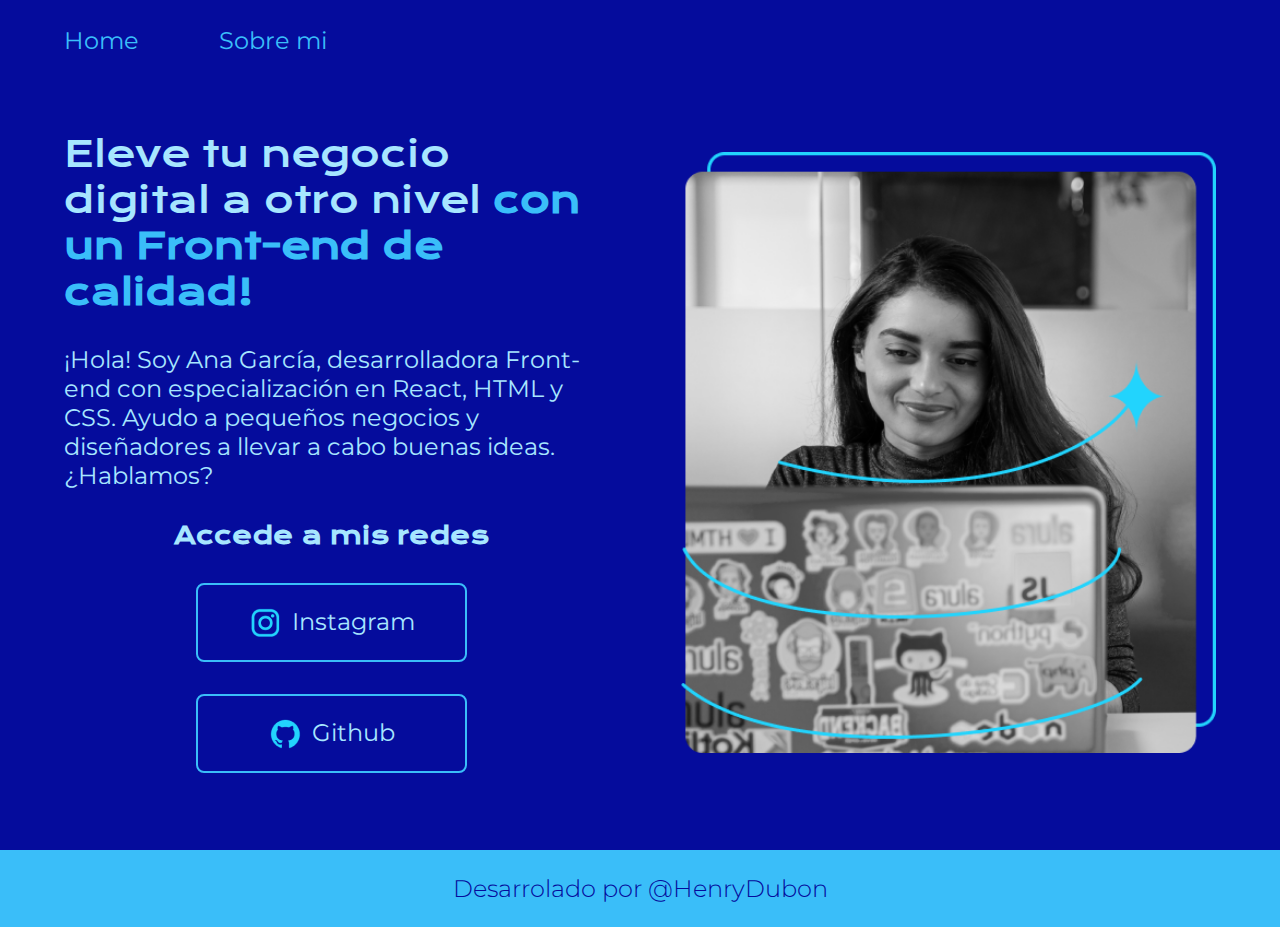
<file: index.html>
<!DOCTYPE html>
<html lang="es-hn">
<head>
    <meta charset="UTF-8">
    <meta name="viewport" content="width=device-width, initial-scale=1.0">
    <title>Portafolio</title>
    <link rel="stylesheet" href="Styles/style.css">
</head>
<body>
    <header class="header">
        <nav class="hearder-menu">
            <a class="hearder-menu-link" href="index.html">Home</a>
            <a class="hearder-menu-link" href="about.html">Sobre mi</a>
        </nav>
    </header>
    <main class="presentacion">
        <section class="presentacion-contenido">
            <h1 class="presentacion-contenido-titulo">Eleve tu negocio digital a otro nivel <strong class="destacar"> con un Front-end de calidad!</strong></h1>
            <p class="presentacion-contenido-parrafo">¡Hola! Soy Ana García, desarrolladora Front-end con especialización en React, HTML y CSS.
                Ayudo a pequeños negocios y diseñadores a llevar a cabo buenas ideas. ¿Hablamos?</p>
        
            <div class="presentacion-enlaces">
                <h2 class="presentacion-enlaces-subtitulo">Accede a mis redes</h2>
                <a  class="presentacion-enlaces-link" href="#">
                    <img src="assets/instagram.png" alt="icono de aplicacion instagram">Instagram</a>
                <a class="presentacion-enlaces-link" href="#">
                    <img src="assets/github.png" alt="icono de github">Github</a>
            </div>    
                
        </section>
        <img class="presentacion-imagen" src="Imagem.png" alt="una mujer ante una compputadora">
        </main>
    <footer class="footer"><p>Desarrolado por @HenryDubon</p></footer>
</body>
</html>
</file>
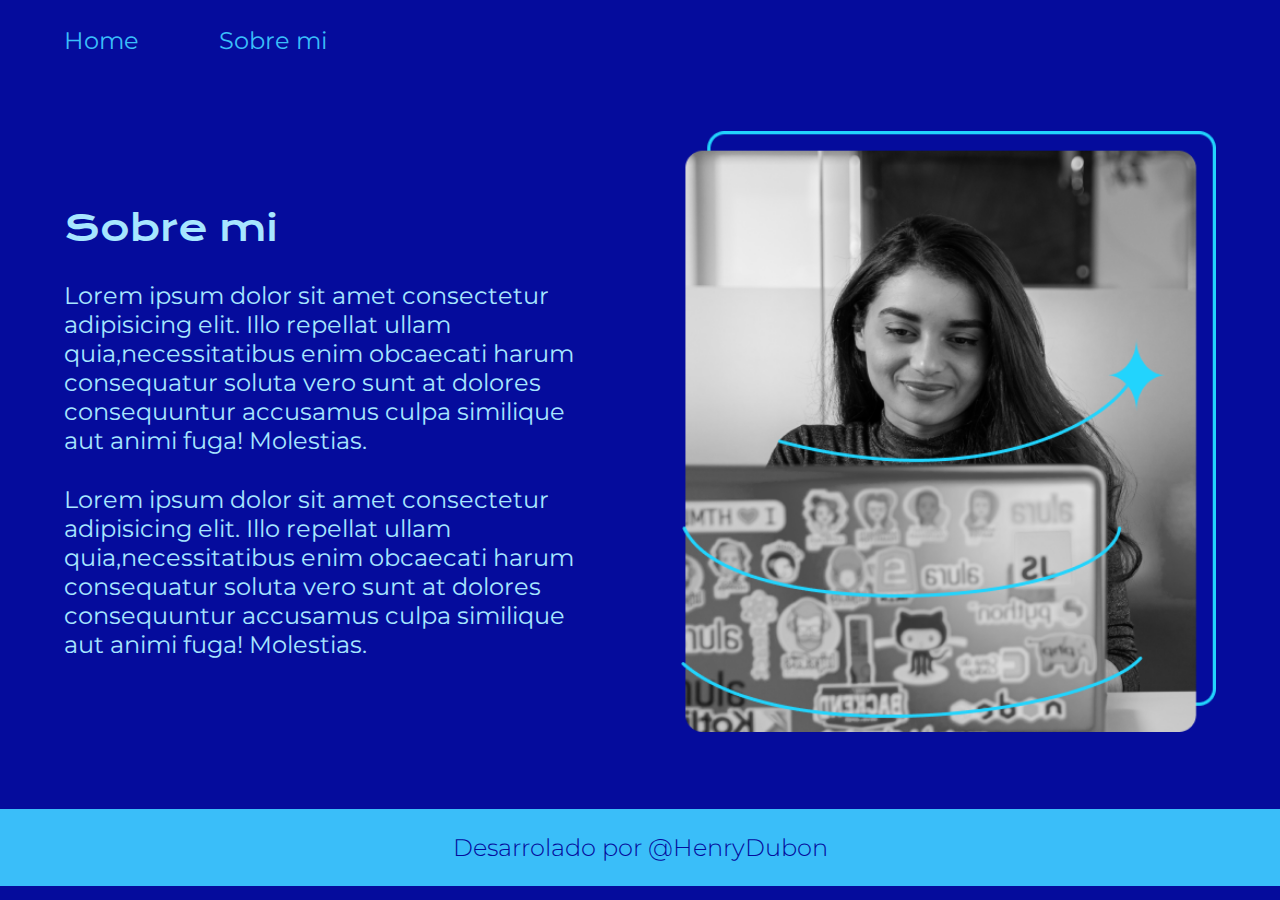
<file: about.html>
<!DOCTYPE html>
<html lang="es">
<head>
    <meta charset="UTF-8">
    <meta name="viewport" content="width=device-width, initial-scale=1.0">
    <title>Sobre mi</title>
    <link rel="stylesheet" href="Styles/style.css">
</head>
<body>
    <header class="header">
        <nav class="hearder-menu">
            <a class="hearder-menu-link" href="index.html">Home</a>
            <a class="hearder-menu-link" href="about.html">Sobre mi</a>
        </nav>
    </header>
   <main class="presentacion">
    <section class="presentacion-contenido">
        <h1 class="presentacion-contenido-titulo">Sobre mi</h1>
        <p class="presentacion-contenido-parrafo">Lorem ipsum dolor sit amet consectetur adipisicing elit.
            Illo repellat ullam quia,necessitatibus enim obcaecati
            harum consequatur soluta vero sunt at dolores consequuntur
            accusamus culpa similique aut animi fuga! Molestias.</p>

        <p class="presentacion-contenido-parrafo">Lorem ipsum dolor sit amet consectetur adipisicing elit.
            Illo repellat ullam quia,necessitatibus enim obcaecati
            harum consequatur soluta vero sunt at dolores consequuntur
            accusamus culpa similique aut animi fuga! Molestias.</p>
    </section>
    <img class="presentacion-imagen" src="Imagem.png" alt="una mujer ante una compputadora">
   </main>
   <footer class="footer"><p>Desarrolado por @HenryDubon</p></footer>
</body>
</html>
</file>
<file: Styles/style.css>
@import url('https://fonts.googleapis.com/css2?family=Krona+One&family=Montserrat:ital,wght@0,100..900;1,100..900&display=swap');
:root{
    --color-primario:#050C9C;
    --color-secundario:#A7E6FF;
    --color-resalte: #3ABEF9;
    --color-hover: #3572EF;

    --fuente-secundaria :"Montserrat", sans-serif;
    --fuente-primaria: "Krona One", "sans-serif";
}

*{
    padding: 0;
    margin: 0;
}


body{
    background-color: var(--color-primario);
    color: var(--color-secundario);
    box-sizing: border-box;
}

.header{
    padding: 2% 0% 0% 5%;
}
.hearder-menu{
    display: flex;
    gap: 80px;
}

.hearder-menu-link{
    font-size: 1.5rem;
    font-family: var(--fuente-secundaria);
    font-optical-sizing: auto;
    font-style: normal;
    color: var(--color-resalte);
    text-decoration: none;
}

.destacar{
    color: var(--color-resalte);
}

.presentacion{
    display: flex;
    align-items: center;
    margin: 6% 5%;
    justify-content: space-between;
    gap: 82px;
}

.presentacion-contenido{
    width: 50%;
    display: flex;
    flex-direction: column;
    gap: 30px;  
}

.presentacion-contenido-titulo{
    font-size: 2.25rem;
    font-family: var(--fuente-primaria);
    font-weight: 400;
    font-style: normal;
}

.presentacion-contenido-parrafo{
    font-size: 1.5rem;
    font-family: var(--fuente-secundaria);
    font-optical-sizing: auto;
    font-style: normal;
}

.presentacion-enlaces{
    display: flex;
    flex-direction: column;
    justify-content: space-between;
    align-items: center;
    gap: 32px;

}

.presentacion-enlaces-subtitulo{
    font-size: 1.5rem;
    font-family: var(--fuente-primaria);
    font-optical-sizing: auto;
    font-weight: 400px;
}

.presentacion-enlaces-link{
    width: 50%;
    text-align: center;
    padding: 21.5px 0;
    border-radius: 8px;
    font-size: 1.5rem;
    font-family: "Montserrat", sans-serif;
    font-weight: 600px;
    color: var(--color-secundario);
    text-decoration: none;
    border: 2px solid var(--color-resalte);
    display: flex;
    justify-content: center;
    gap: 10px;
}

.presentacion-enlaces-link:hover{
    background-color: var(--color-hover);
    cursor: pointer;
}

.presentacion-imagen{
    width: 50%;
}

.footer{
    font-size: 1.5rem;
    font-family: var(--fuente-secundaria);
    font-weight: 300;
    background-color: var(--color-resalte);
    padding: 24px;
    color: var(--color-primario);
    text-align: center;
}

@media (max-width: 1200px) {
    .presentacion{
        flex-direction: column-reverse;
        padding: 5%;
    }
    .presentacion-contenido{
        width: auto;
    }
    .presentacion-enlaces-link{
        width: 80%;
    }
    .header{
        padding: 10%;
    }
    .hearder-menu{
        justify-content: center;
    }
    .presentacion-imagen{
        width: 98%;
    }
}
</file>
